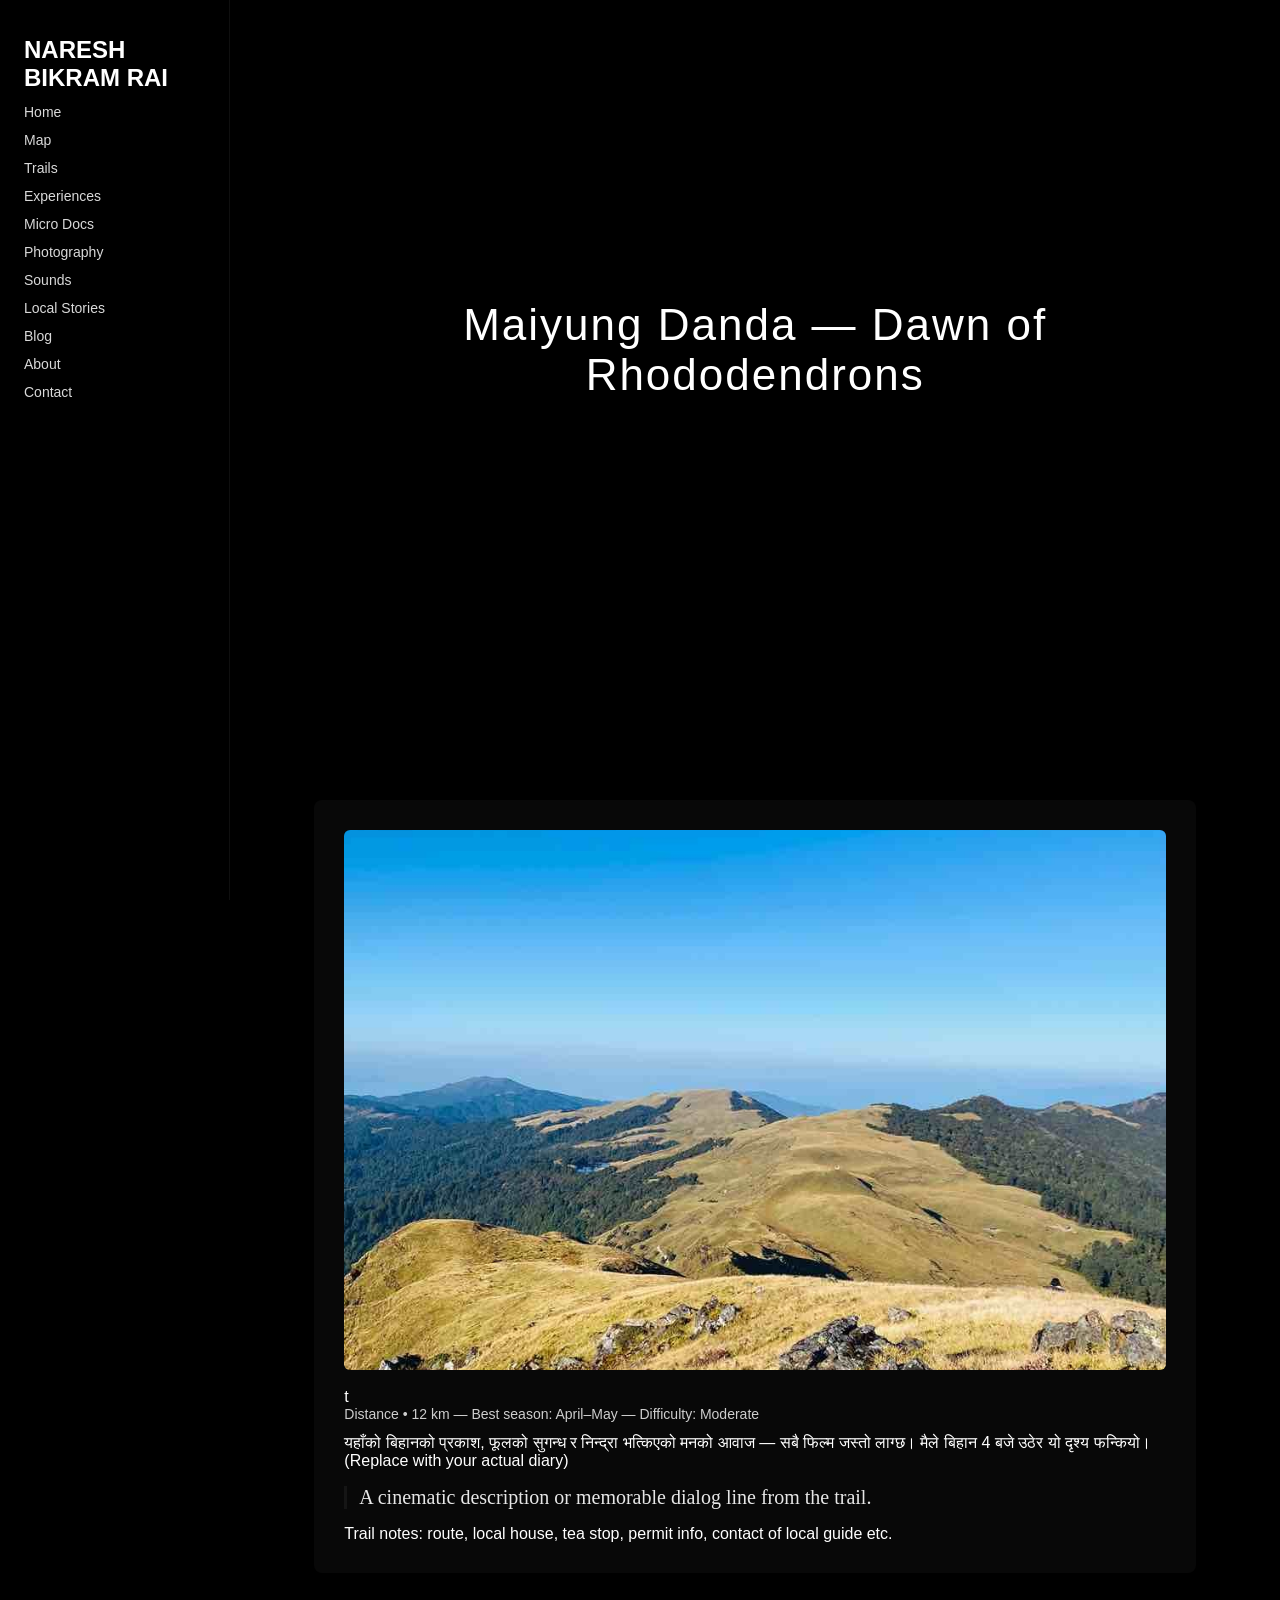
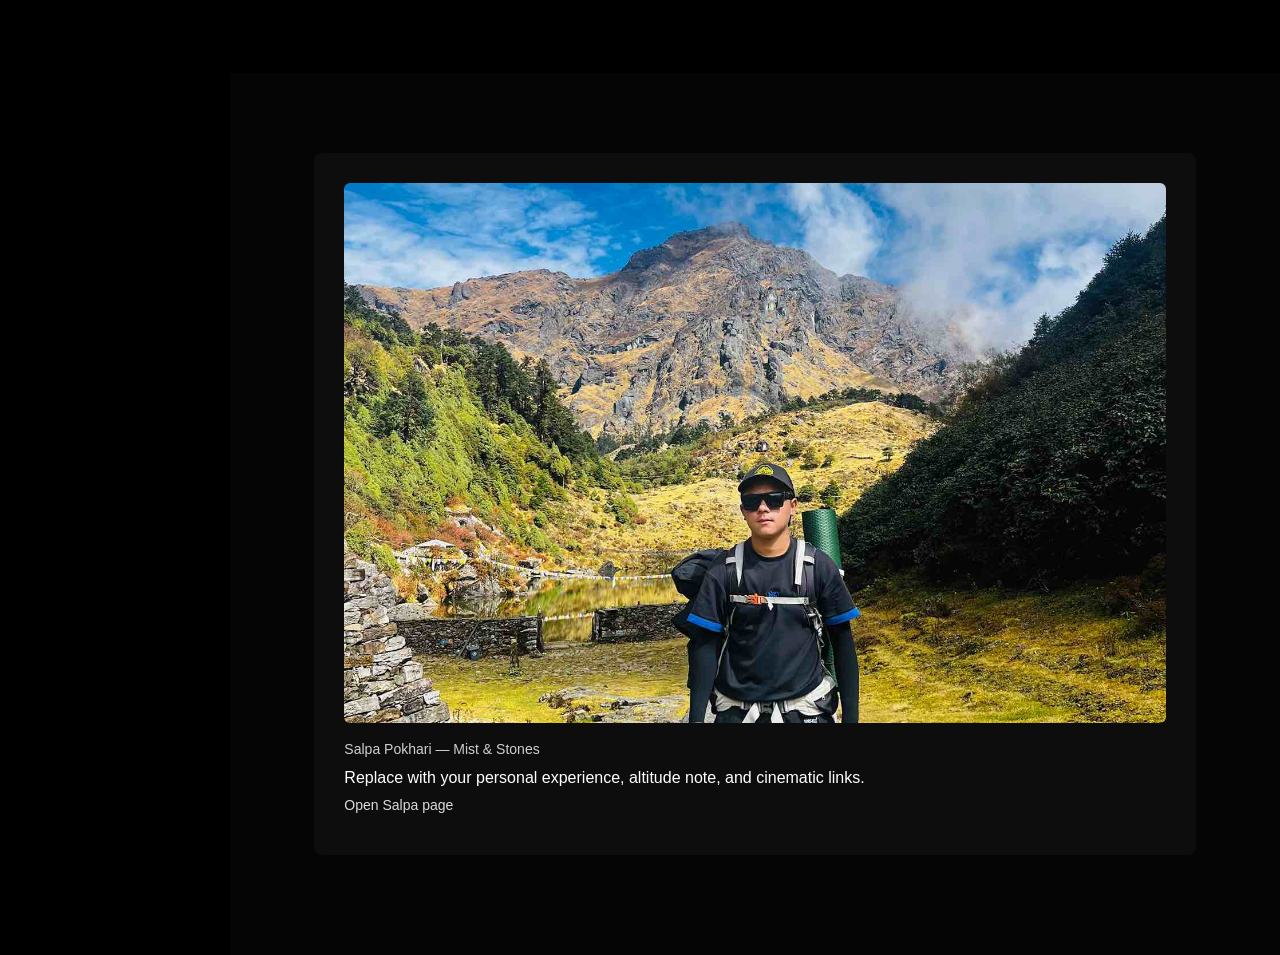
<file: trails.html>
<!doctype html>
<html lang="en">
<head>
<meta charset="utf-8"/><meta name="viewport" content="width=device-width,initial-scale=1"/>
<title>Trails — Naresh</title>
<style>
*{box-sizing:border-box;margin:0;padding:0}
body{font-family:Inter,sans-serif;background:#000;color:#fff}
.sidebar{position:fixed;left:0;top:0;width:18%;height:100vh;padding:36px 24px;border-right:1px solid rgba(255,255,255,0.06)}
.nav-item{display:block;color:#fff;opacity:.85;margin:12px 0;text-decoration:none;font-size:14px}
.content{margin-left:18%;padding:0}
.section{min-height:80vh;padding:80px 8% 100px;position:relative}
.hero-section{background:linear-gradient(180deg,rgba(0,0,0,.35),rgba(0,0,0,.6));display:flex;align-items:center;justify-content:center}
.hero-section .title{font-size:44px;letter-spacing:2px;text-align:center}
.panel{max-width:900px;margin:0 auto;background:rgba(255,255,255,0.03);padding:30px;border-radius:8px}
.img-full{width:100%;height:60vh;object-fit:cover;border-radius:6px;margin-bottom:18px;display:block}
.meta{opacity:.8;font-size:14px;margin-bottom:12px}
.quote{font-family: "Libre Baskerville",serif;font-size:20px;opacity:.9;border-left:3px solid rgba(255,255,255,0.06);padding-left:12px;margin:16px 0}
.fade-in{opacity:0;transform: translateY(18px);transition: all .7s ease}
.fade-in.visible{opacity:1;transform:none}
</style>
</head>
<body>
<!-- SIDEBAR -->
  <aside class="sidebar" id="sidebar">
    <h1>NARESH<br>BIKRAM RAI</h1>

    <a href="index.html" class="nav-item">Home</a>
    <a href="map.html" class="nav-item">Map</a>
    <a href="trails.html" class="nav-item">Trails</a>
    <a href="experiences.html" class="nav-item">Experiences</a>
    <a href="microdocs.html" class="nav-item">Micro Docs</a>
    <a href="photography.html" class="nav-item">Photography</a>
    <a href="sounds.html" class="nav-item">Sounds</a>
    <a href="stories.html" class="nav-item">Local Stories</a>
    <a href="blog.html" class="nav-item">Blog</a>
    <a href="about.html" class="nav-item">About</a>
    <a href="contact.html" class="nav-item">Contact</a>
  </aside>

<div class="content">
  <!-- Trail 1 -->
  <section class="section hero-section">
    <div class="title">Maiyung Danda — Dawn of Rhododendrons</div>
  </section>

  <section class="section">
    <div class="panel fade-in">
      <img class="img-full" src="IMG_3883_11zon.jpg" alt="Maiyung">t
      <div class="meta">Distance • 12 km — Best season: April–May — Difficulty: Moderate</div>
      <p>यहाँको बिहानको प्रकाश, फूलको सुगन्ध र निन्द्रा भत्किएको मनको आवाज — सबै फिल्म जस्तो लाग्छ। मैले बिहान 4 बजे उठेर यो दृश्य फन्कियो। (Replace with your actual diary)</p>
      <div class="quote">A cinematic description or memorable dialog line from the trail.</div>
      <p>Trail notes: route, local house, tea stop, permit info, contact of local guide etc.</p>
    </div>
  </section>

  <!-- Trail 2 -->
  <section class="section" style="background:#050505">
    <div class="panel fade-in">
      <img class="img-full" src="FullSizeRender_11zon.jpg" alt="Salpa">
      <div class="meta">Salpa Pokhari — Mist & Stones</div>
      <p>Replace with your personal experience, altitude note, and cinematic links.</p>
      <a href="place-salpa.html" class="nav-item" style="display:inline-block;margin-top:10px">Open Salpa page</a>
    </div>
  </section>
</div>

<script>
// IntersectionObserver to reveal panels
const io = new IntersectionObserver((entries)=>{
  entries.forEach(e=>{
    if(e.isIntersecting) e.target.classList.add('visible');
  });
},{threshold: .12});

document.querySelectorAll('.fade-in').forEach(el=> io.observe(el));
</script>
</body>
</html>
</file>
